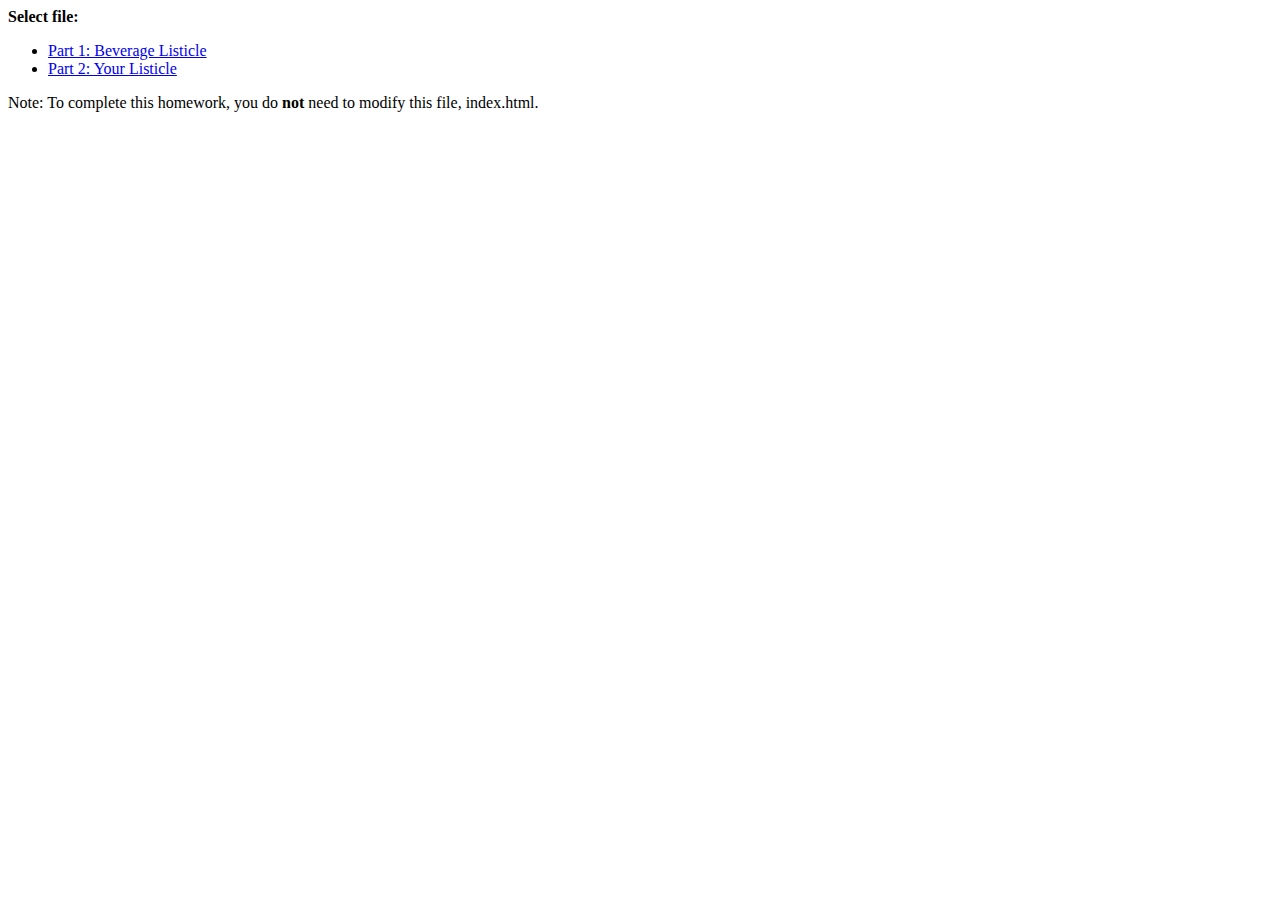
<file: index.html>
<!DOCTYPE html>
<html>
  <head>
    <meta charset="utf-8">
    <title>CS193X: Homework 1</title>
  </head>
  <body >
    <strong>Select file:</strong>
    <ul>
      <li><a href="listicle.html">Part 1: Beverage Listicle</a></li>
      <li><a href="my-list.html">Part 2: Your Listicle</a></li>
    </ul>
    <p>
      Note: To complete this homework, you do <strong>not</strong> need to modify this file, index.html.
    </p>
  </body>
</html>
</file>
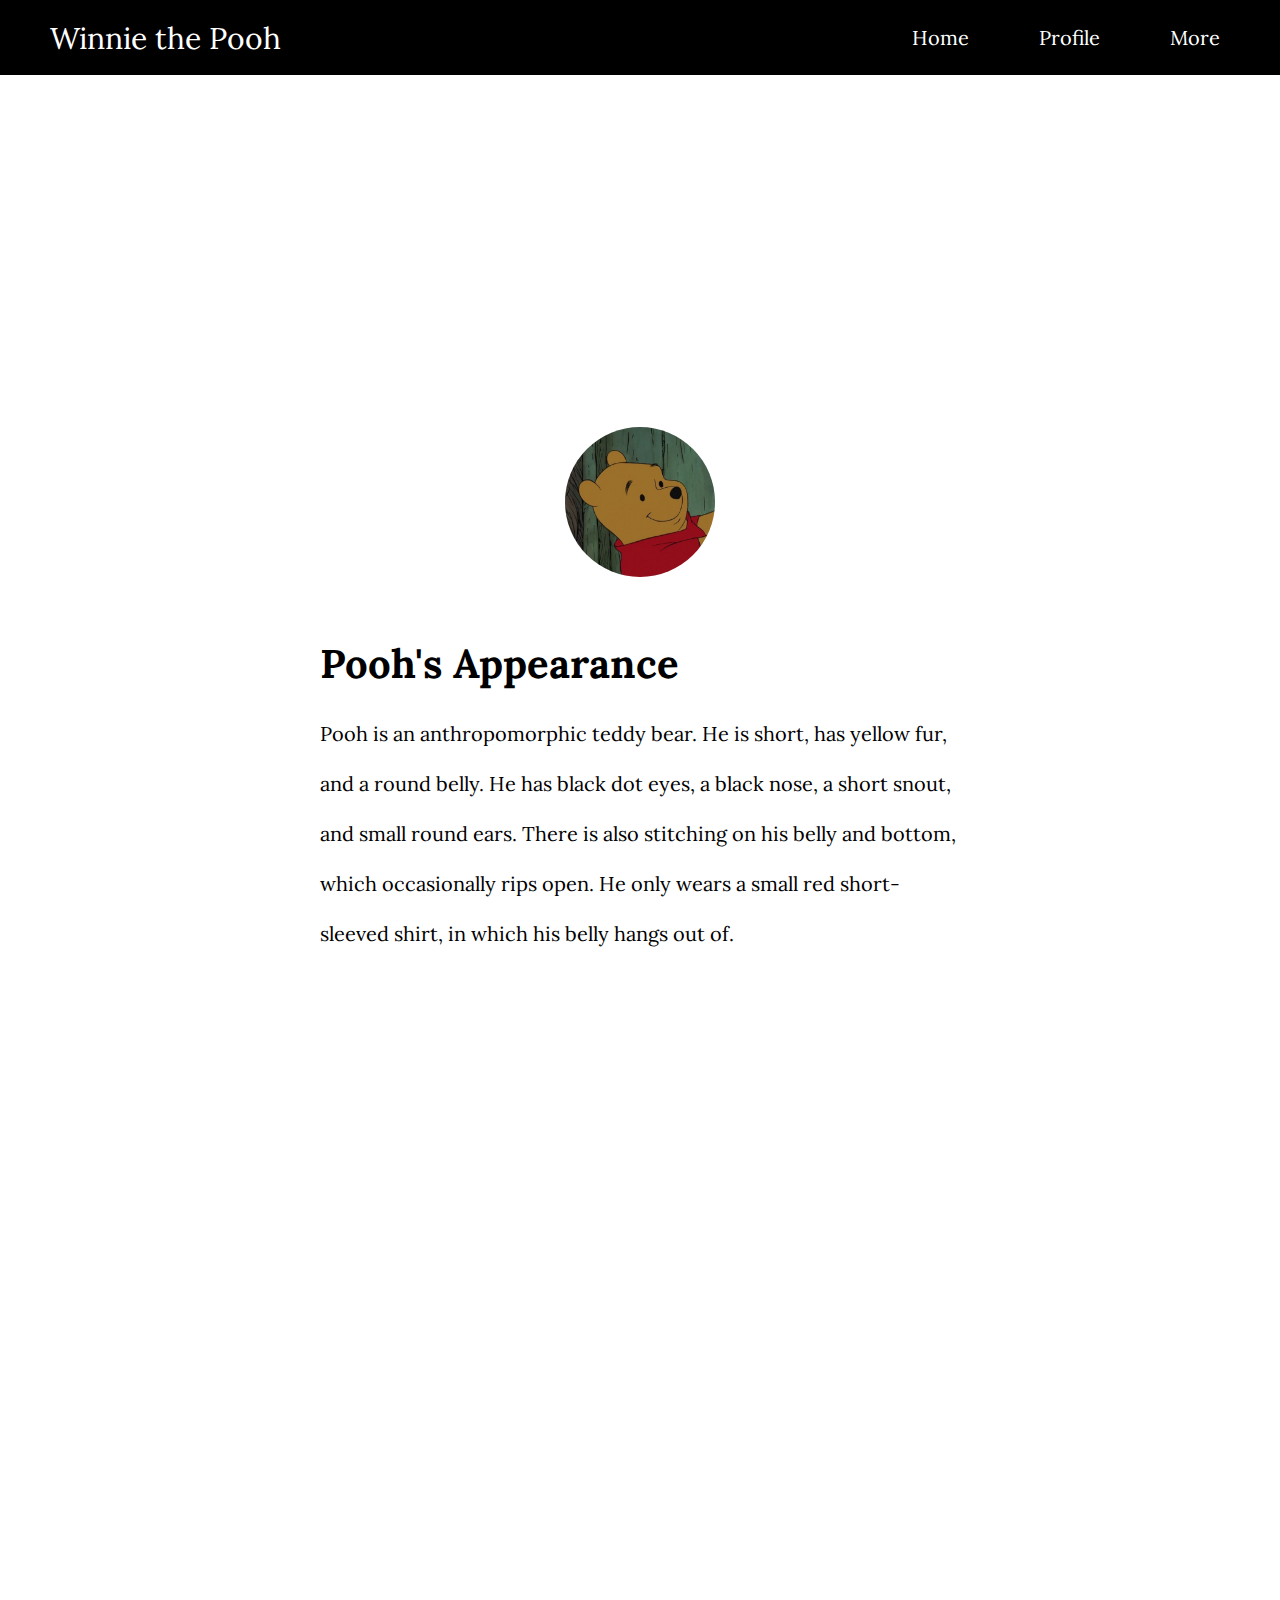
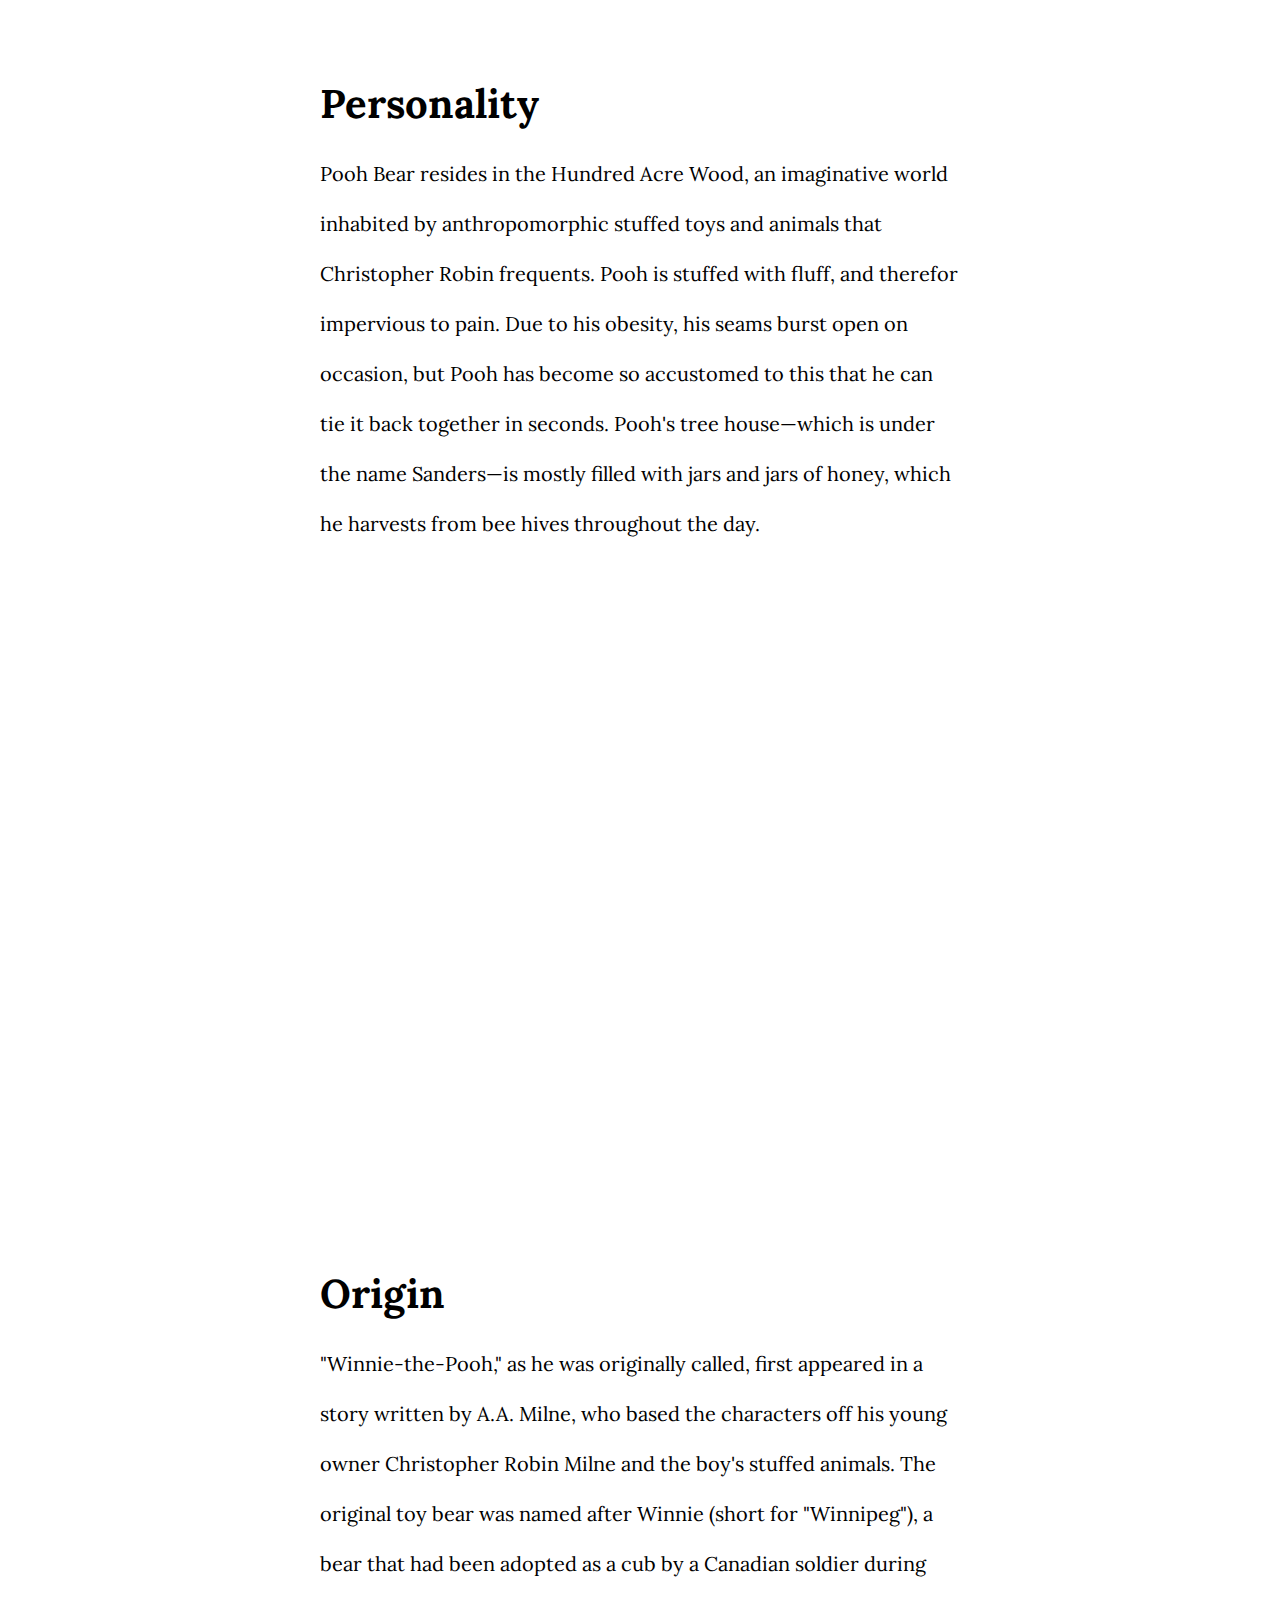
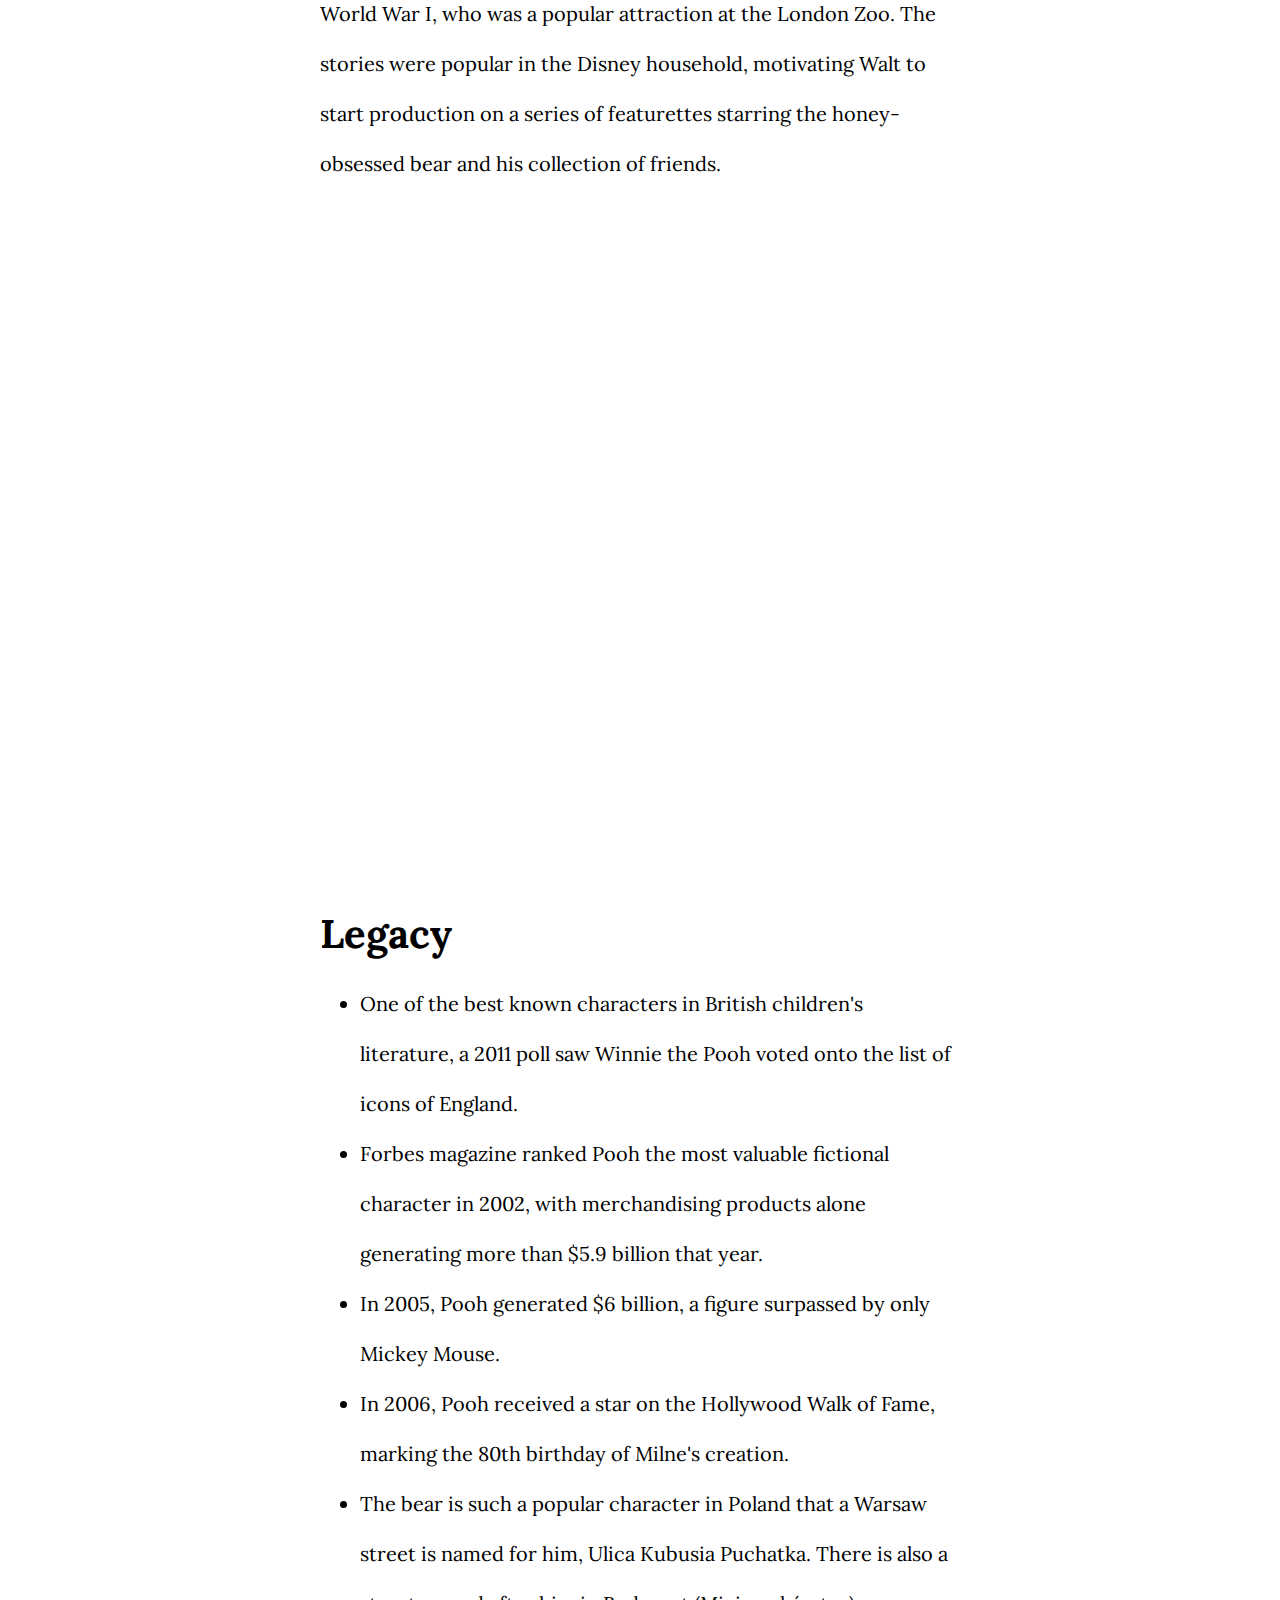
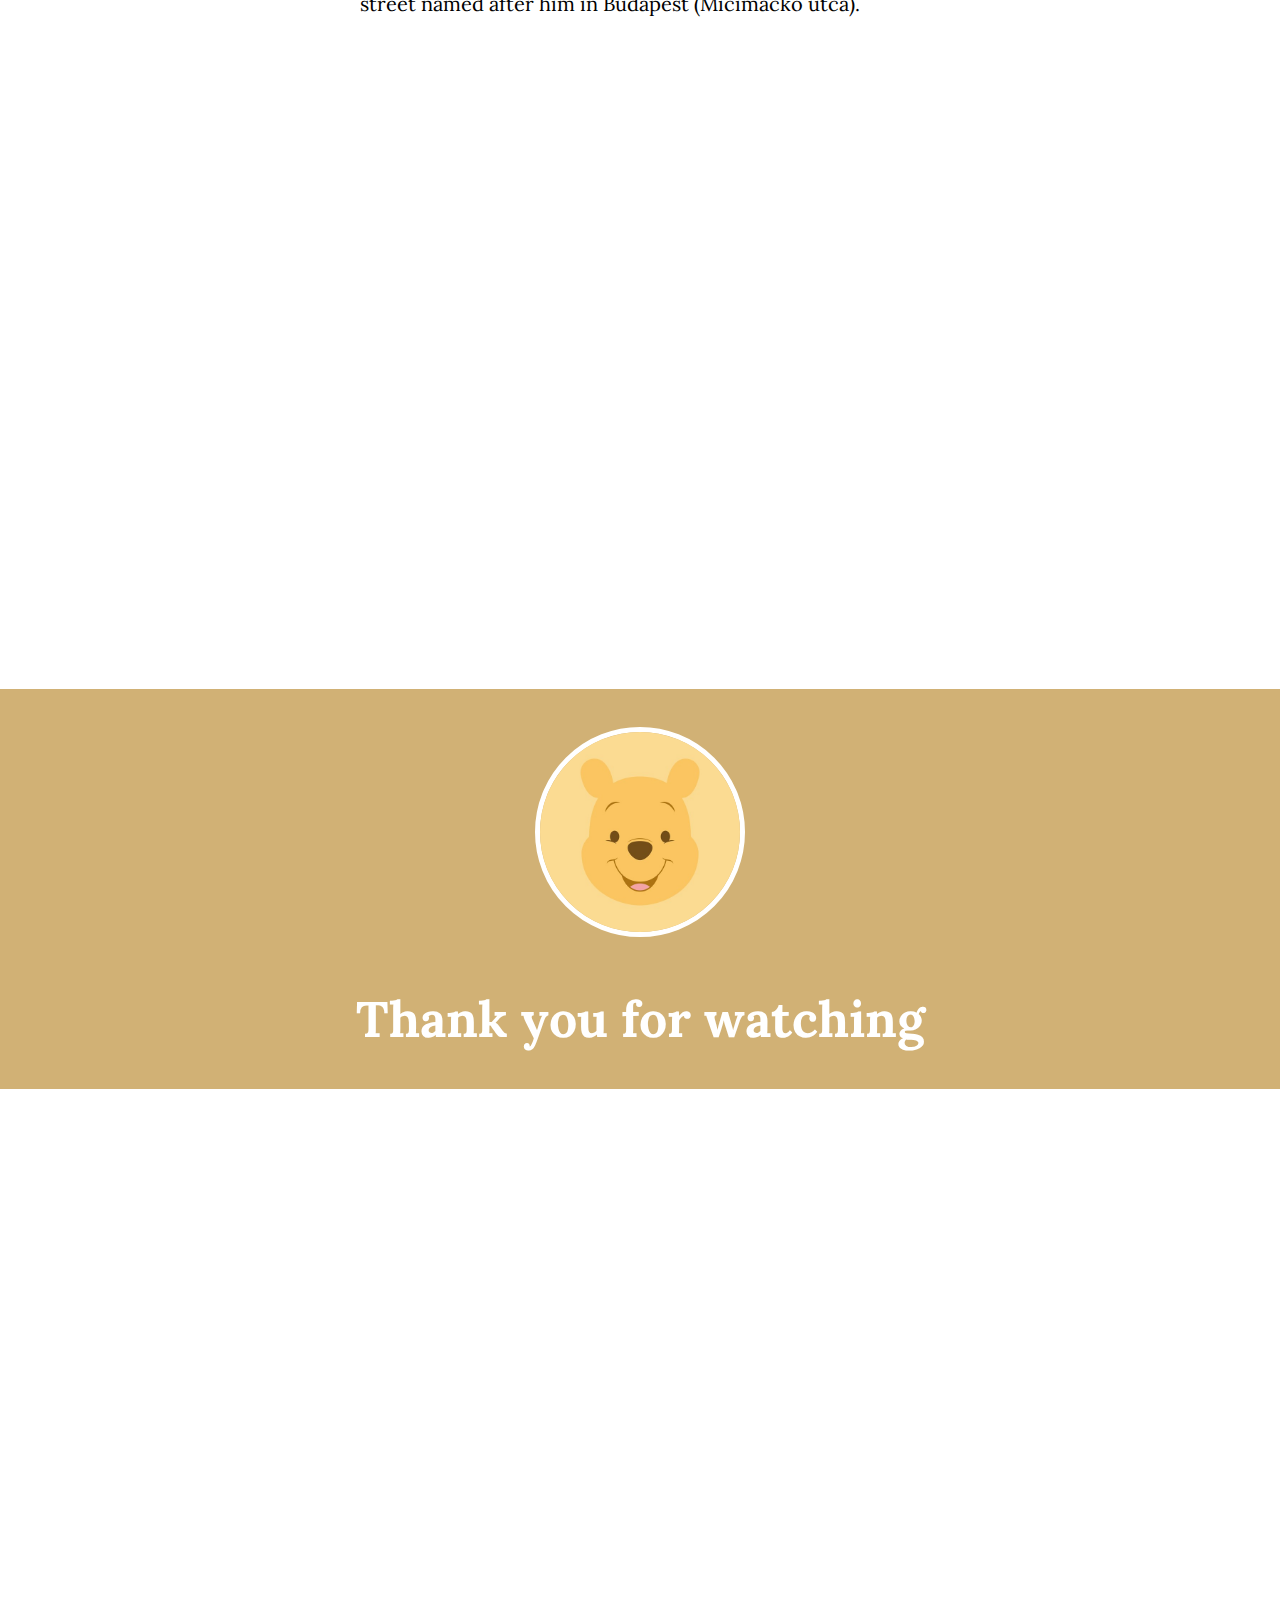
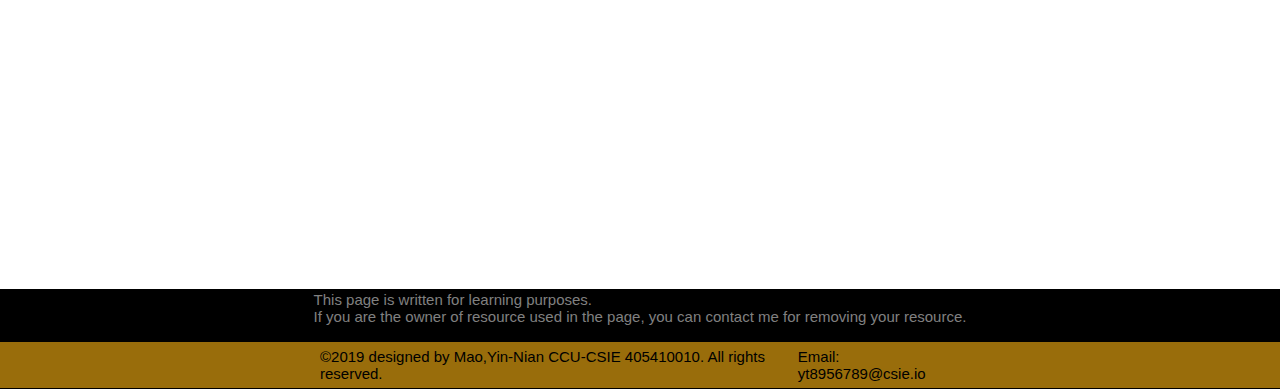
<file: my-list.html>
<!DOCTYPE html>
<html lang="en">
<head>
    <meta charset="utf-8">
    <title>Winnie the pooh</title>
    <link rel="stylesheet" href="css/my-list-style.css"/>
    <link href="https://fonts.googleapis.com/css?family=Croissant+One|Lora|Pacifico" rel="stylesheet">
</head>
<body>
<div class="mine-navbar-container flex-container-row">
    <div class="mine-navbar-title">Winnie the Pooh</div>
    <div class="mine-navbar-stretch"></div>
    <div class="mine-navbar-item">Home</div>
    <div class="mine-navbar-item">Profile</div>
    <div class="mine-navbar-item">More</div>
</div>

<header class="header-container flex-container-row">
    <div class="header-text">A Short Introduction to <br>Winnie the Pooh</div>
</header>


<img id="profile" src="images/profile.jpg" alt="profile">

<div class="article">
    <div class="heading">Pooh's Appearance</div>
    Pooh is an anthropomorphic teddy bear. He is short, has yellow fur, and a round belly. He has black dot eyes, a
    black nose, a short snout, and small round ears. There is also stitching on his belly and bottom, which occasionally
    rips open. He only wears a small red short-sleeved shirt, in which his belly hangs out of.
</div>

<div class="fixed-img" id="img-1"></div>


<div class="article">
    <div class="heading">Personality</div>
    Pooh Bear resides in the Hundred Acre Wood, an imaginative world inhabited by anthropomorphic stuffed toys and
    animals that Christopher Robin frequents. Pooh is stuffed with fluff, and therefor impervious to pain. Due to his
    obesity, his seams burst open on occasion, but Pooh has become so accustomed to this that he can tie it back
    together in seconds. Pooh's tree house—which is under the name Sanders—is mostly filled with jars and jars of honey,
    which he harvests from bee hives throughout the day.
</div>

<div class="fixed-img" id="img-2"></div>


<div class="article">
    <div class="heading">Origin</div>
    "Winnie-the-Pooh," as he was originally called, first appeared in a story written by A.A. Milne, who based the
    characters off his young owner Christopher Robin Milne and the boy's stuffed animals. The original toy bear was
    named after Winnie (short for "Winnipeg"), a bear that had been adopted as a cub by a Canadian soldier during World
    War I, who was a popular attraction at the London Zoo. The stories were popular in the Disney household, motivating
    Walt to start production on a series of featurettes starring the honey-obsessed bear and his collection of friends.
</div>

<div class="fixed-img" id="img-3"></div>


<div class="article">
    <div class="heading">Legacy</div>
    <ul>
        <li>One of the best known characters in British children's literature, a 2011 poll saw Winnie the Pooh voted
            onto the list of icons of England.
        </li>
        <li>Forbes magazine ranked Pooh the most valuable fictional character in 2002, with merchandising products alone
            generating more than $5.9 billion that year.
        </li>
        <li>In 2005, Pooh generated $6 billion, a figure surpassed by only Mickey Mouse.</li>
        <li>In 2006, Pooh received a star on the Hollywood Walk of Fame, marking the 80th birthday of Milne's
            creation.
        </li>
        <li>The bear is such a popular character in Poland that a Warsaw street is named for him, Ulica Kubusia
            Puchatka. There is also a street named after him in Budapest (Micimackó utca).
        </li>
    </ul>
</div>

<div class="fixed-img" id="img-4"></div>

<div class="thanks-for-watching flex-container-column">
    <img class="profile-in-thanks" src="images/cute-profile.jpg" alt="cute-profile.jpg">
    <div>Thank you for watching</div>
</div>

<div class="fixed-img flex-container-row" id="img-5">
    The End
</div>

<footer>
    <div class="flex-container-column copyright">
        <div>
            This page is written for learning purposes.<br>
            If you are the owner of resource used in the page, you can contact me for removing your resource.<br><br>
        </div>
        <div id="contact-background">
            <div id="contact-container">
                <span>©2019 designed by Mao,Yin-Nian CCU-CSIE 405410010. All rights reserved.</span>
                <span>Email: yt8956789@csie.io</span>
            </div>
        </div>
    </div>
</footer>

</body>
</html>
</file>
<file: css/my-list-style.css>
body {
    margin: 0;
}

.flex-container-column {
    display: -webkit-box;
    display: -ms-flexbox;
    display: flex;
    -webkit-box-orient: vertical;
    -webkit-box-direction: normal;
    -ms-flex-direction: column;
    flex-direction: column;
    -webkit-box-pack: center;
    -ms-flex-pack: center;
    justify-content: center;
    -webkit-box-align: center;
    -ms-flex-align: center;
    align-items: center;
}

.flex-container-row {
    display: -webkit-box;
    display: -ms-flexbox;
    display: flex;
    -webkit-box-pack: center;
    -ms-flex-pack: center;
    justify-content: center;
    -webkit-box-align: center;
    -ms-flex-align: center;
    align-items: center;
}

div.mine-navbar-container {

    height: 75px;
    width: 100%;
    position: fixed;
    top: 0;
    right: 0;
    background-color: transparent;
    color: white;

    font-family: 'Lora', serif;
}

div.mine-navbar-container:hover {
    -webkit-animation-name: color_change;
    animation-name: color_change;
    -webkit-animation-duration: 500ms;
    animation-duration: 500ms;
    -webkit-animation-timing-function: ease-in-out;
    animation-timing-function: ease-in-out;
    background-color: black;
}

div.mine-navbar-container .mine-navbar-stretch {
    -webkit-box-flex: 1;
    flex-grow: 1;
}

div.mine-navbar-container .mine-navbar-title {
    font-size: 30px;
    margin-left: 50px;
}

div.mine-navbar-container .mine-navbar-item {
    font-size: 20px;
    margin-right: 50px;
    padding: 5px 10px;
}

div.mine-navbar-container .mine-navbar-item:hover {
    background-color: rgb(232, 184, 38);
    color: rgb(146, 14, 27);
    border-radius: 20px;
    font-weight: bold;
}

@-webkit-keyframes color_change {
    from {
        background-color: transparent
    }
    to {
        background-color: black;
    }
}

@keyframes color_change {
    from {
        background-color: transparent
    }
    to {
        background-color: black;
    }
}

header.header-container {

    height: 500px;
    background-size: cover;
    background-repeat: no-repeat;
    background-position: bottom;
    background-attachment: fixed;
    -webkit-animation-name: show-header;
    animation-name: show-header;
    -webkit-animation-duration: 500ms;
    animation-duration: 500ms;
    -webkit-animation-timing-function: ease-in-out;
    animation-timing-function: ease-in-out;
    -webkit-animation-fill-mode: forwards;
    animation-fill-mode: forwards;
}


@-webkit-keyframes show-header {
    0%{background-color: black;}
    50%{}
    100%{
        background-image: -webkit-gradient(linear, left bottom, left top, from(rgba(0, 0, 0, 0)), to(rgba(25, 25, 25, 0.5))), url("../images/pooh's-home.jpg");
        background-image: -webkit-linear-gradient(bottom, rgba(0, 0, 0, 0), rgba(25, 25, 25, 0.5)), url("../images/pooh's-home.jpg");
        background-image: -o-linear-gradient(bottom, rgba(0, 0, 0, 0), rgba(25, 25, 25, 0.5)), url("../images/pooh's-home.jpg");
        background-image: linear-gradient(to top, rgba(0, 0, 0, 0), rgba(25, 25, 25, 0.5)), url("../images/pooh's-home.jpg");
    }
}


@keyframes show-header {
    0%{background-color: black;}
    50%{}
    100%{
        background-image: -webkit-gradient(linear, left bottom, left top, from(rgba(0, 0, 0, 0)), to(rgba(25, 25, 25, 0.5))), url("../images/pooh's-home.jpg");
        background-image: -webkit-linear-gradient(bottom, rgba(0, 0, 0, 0), rgba(25, 25, 25, 0.5)), url("../images/pooh's-home.jpg");
        background-image: -o-linear-gradient(bottom, rgba(0, 0, 0, 0), rgba(25, 25, 25, 0.5)), url("../images/pooh's-home.jpg");
        background-image: linear-gradient(to top, rgba(0, 0, 0, 0), rgba(25, 25, 25, 0.5)), url("../images/pooh's-home.jpg");
    }
}


div.header-text {

    font-family: 'Croissant One', cursive;
    font-size: 4rem;
    color: white;
    text-align: center;

    -webkit-animation-name: text-float-up;
    animation-name: text-float-up;
    -webkit-animation-duration: 500ms;
    animation-duration: 500ms;
    -webkit-animation-timing-function: ease-in-out;
    animation-timing-function: ease-in-out;
}

@-webkit-keyframes text-float-up {
    0% {
        opacity: 0;
        -webkit-transform: translate3d(0,10px,0);
        -ms-transform: translate3d(0,10px,0);
        transform: translate3d(0,10px,0);
    }
    75% {
        opacity: 0;
        -webkit-transform: translate3d(0,10px,0);
        -ms-transform: translate3d(0,10px,0);
        transform: translate3d(0,10px,0);
    }
    100% {
        opacity: 1;
        -webkit-transform: translate3d(0,0,0);
        -ms-transform: translate3d(0,0,0);
        transform: translate3d(0,0,0);
    }
}

@keyframes text-float-up {
    0% {
        opacity: 0;
        -webkit-transform: translate3d(0,10px,0);
        -ms-transform: translate3d(0,10px,0);
        transform: translate3d(0,10px,0);
    }
    75% {
        opacity: 0;
        -webkit-transform: translate3d(0,10px,0);
        -ms-transform: translate3d(0,10px,0);
        transform: translate3d(0,10px,0);
    }
    100% {
        opacity: 1;
        -webkit-transform: translate3d(0,0,0);
        -ms-transform: translate3d(0,0,0);
        transform: translate3d(0,0,0);
    }
}


#profile {
    display: block;
    height: 150px;
    margin: -75px auto 0 auto;
    border: 2px white solid;
    border-radius: 100%;
}

#profile:hover {
    -webkit-animation: rotation_profile;
    animation: rotation_profile;
    -webkit-animation-duration: 1s;
    animation-duration: 1s;
    -webkit-animation-timing-function: ease-in-out;
    animation-timing-function: ease-in-out;
}

@-webkit-keyframes rotation_profile {
    from {
        -webkit-transform: rotate(0deg);
        transform: rotate(0deg);
    }
    to {
        -webkit-transform: rotate(720deg);
        transform: rotate(720deg);
    }
}

@keyframes rotation_profile {
    from {
        -webkit-transform: rotate(0deg);
        transform: rotate(0deg);
    }
    to {
        -webkit-transform: rotate(720deg);
        transform: rotate(720deg);
    }
}


.heading {
    margin-bottom: 20px;
    font-size: 40px;
    font-weight: bold;
}

div.article {
    width: 50%;
    margin: 60px auto;
    text-align: left;
    font-family: 'Lora', serif;
    font-size: 20px;
    line-height: 50px;
    -webkit-animation-name: text-float-up;
    animation-name: text-float-up;
    -webkit-animation-duration: 500ms;
    animation-duration: 500ms;
    -webkit-animation-timing-function: ease-in-out;
    animation-timing-function: ease-in-out;
}

div.fixed-img {
    height: 600px;
    color: white;
    font-family: 'Croissant One', cursive;
    font-size: 150px;
    background-size: cover;
    background-repeat: no-repeat;
    background-attachment: fixed;
    background-position: top;
}

#img-1 {
    background-image: url('../images/pooh_1.jpg');
}

#img-2 {
    background-image: url('../images/pooh-honey.jpg');
}

#img-3 {
    background-image: url('../images/pooh_origin.jpg');
}

#img-4 {
    background-image: url('../images/pooh-eat.jpg');
}

#img-5 {
    height: 800px;
    background-image: -webkit-gradient(linear, left top, left bottom, from(rgba(51, 51, 51, 0.5)), to(rgba(51, 51, 51, 0.5))), url('../images/pooh-bye.jpg');
    background-image: -webkit-linear-gradient(rgba(51, 51, 51, 0.5), rgba(51, 51, 51, 0.5)), url('../images/pooh-bye.jpg');
    background-image: -o-linear-gradient(rgba(51, 51, 51, 0.5), rgba(51, 51, 51, 0.5)), url('../images/pooh-bye.jpg');
    background-image: linear-gradient(rgba(51, 51, 51, 0.5), rgba(51, 51, 51, 0.5)), url('../images/pooh-bye.jpg');
}


div.thanks-for-watching {
    display: -webkit-box;
    display: -ms-flexbox;
    display: flex;
    -webkit-box-pack: center;
    -ms-flex-pack: center;
    justify-content: center;
    -webkit-box-align: center;
    -ms-flex-align: center;
    align-items: center;
    -webkit-box-orient: vertical;
    -webkit-box-direction: normal;
    -ms-flex-direction: column;
    flex-direction: column;
    height: 400px;
    background-color: rgb(209, 177, 117);
    text-align: center;
    color: white;
    font-size: 50px;
    font-weight: bold;
    font-family: 'Lora', serif;

}

img.profile-in-thanks {
    display: block;
    border-radius: 100%;
    height: 200px;
    width: 200px;
    border: 5px white solid;
    margin-bottom: 50px;
}


img.profile-in-thanks:hover {
    -webkit-animation: rotation_profile;
    animation: rotation_profile;
    -webkit-animation-duration: 1s;
    animation-duration: 1s;
    -webkit-animation-timing-function: ease-in-out;
    animation-timing-function: ease-in-out;
}

footer div.copyright {
    background-color: black;
    height: calc(100vh - 800px);
    color: gray;
    font-size: 15px;
    font-family: Helvetica, serif;
}

footer div#contact-background {
    -webkit-box-sizing: border-box;
    box-sizing: border-box;
    text-align: left;
    width: 100%;
    background-color: #996d0b;

}

footer div#contact-container {
    display: -webkit-box;
    display: -ms-flexbox;
    display: flex;
    color: black;
    margin: auto;
    width: 50%;
    padding: 6px;
    justify-content: space-around;
    -webkit-box-align: center;
    -ms-flex-align: center;
    align-items: center;
    -webkit-box-flex: 1;
    flex-grow: 1;
}

*::-moz-selection {
    background-color: rgb(232, 184, 38) ;
    color: #fff;
}

*::selection {
    background-color: rgb(232, 184, 38) ;
    color: #fff;
}
</file>
